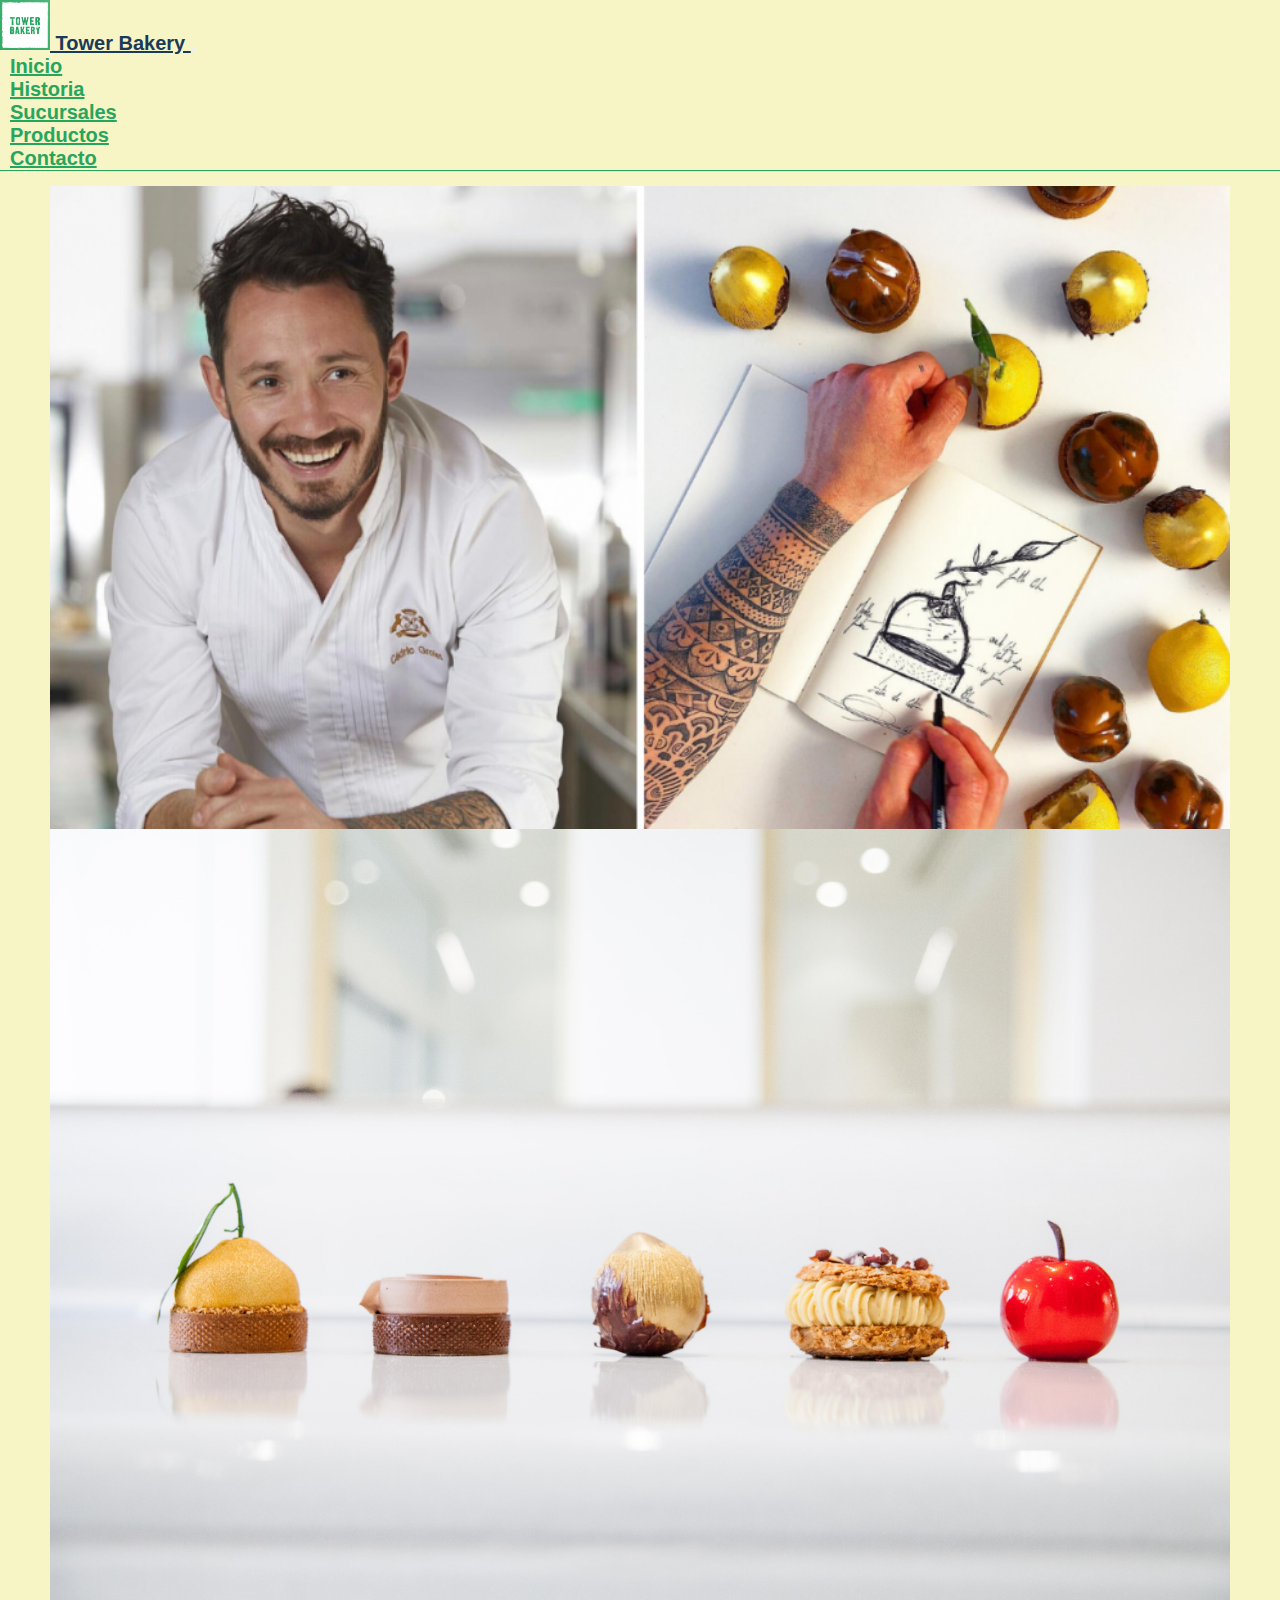
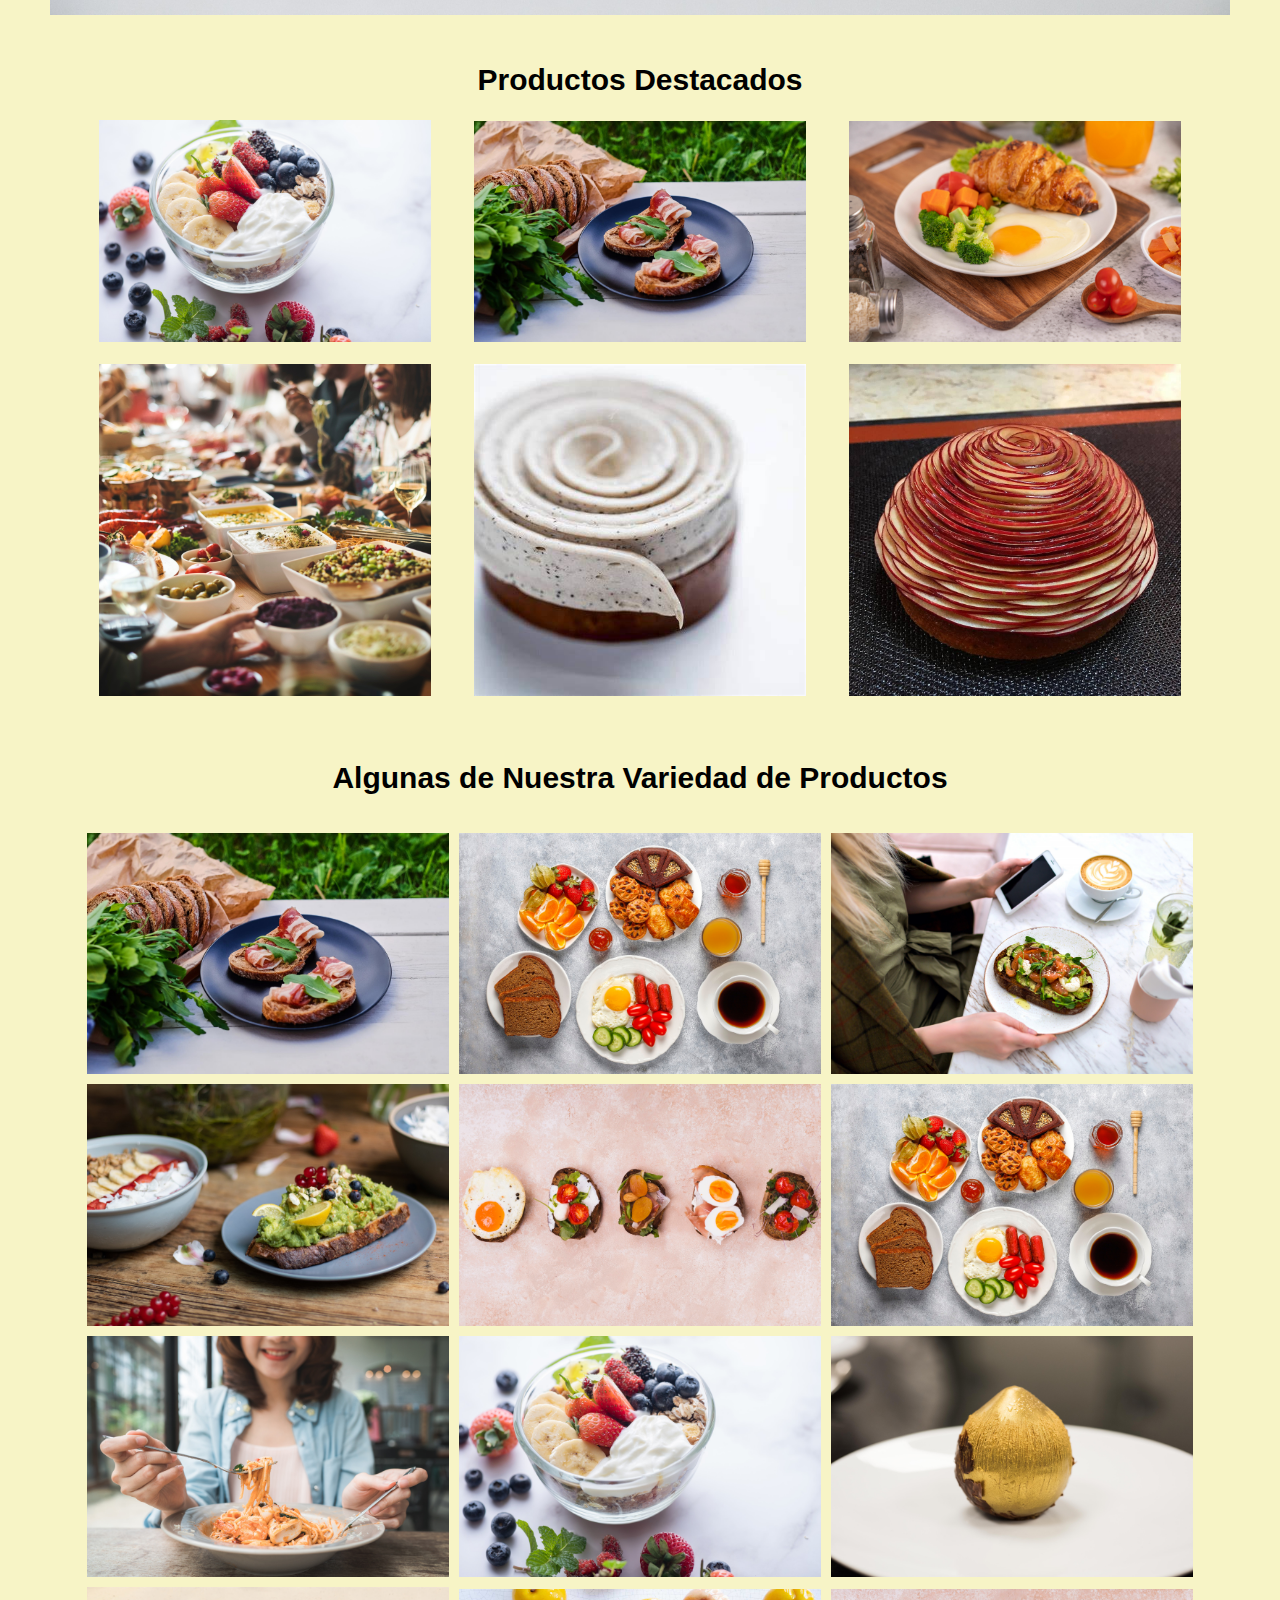
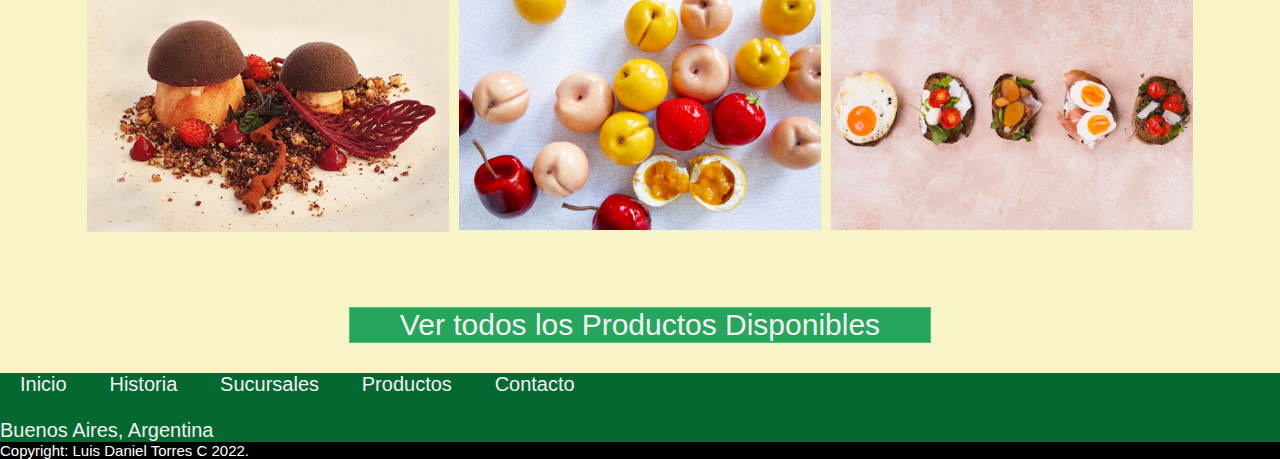
<file: index.html>
<!DOCTYPE html>
<html lang="en">
  <head>
    <meta charset="UTF-8" />
    <meta http-equiv="X-UA-Compatible" content="IE=edge" />
    <meta name="viewport" content="width=device-width, initial-scale=1.0" />
    <!-- FAVICON -->
    <link
      rel="shortcut icon"
      href="assets/favicon_io/favicon-32x32.png"
      type="image/x-icon"
    />
    <!-- FONTAWESOME -->
    <link
      rel="stylesheet"
      href="https://cdnjs.cloudflare.com/ajax/libs/font-awesome/6.2.0/css/all.min.css"
      integrity="sha512-xh6O/CkQoPOWDdYTDqeRdPCVd1SpvCA9XXcUnZS2FmJNp1coAFzvtCN9BmamE+4aHK8yyUHUSCcJHgXloTyT2A=="
      crossorigin="anonymous"
      referrerpolicy="no-referrer"
    />
    <!-- Bootstrap -->
    <link
      href="https://cdn.jsdelivr.net/npm/bootstrap@5.2.2/dist/css/bootstrap.min.css"
      rel="stylesheet"
      integrity="sha384-Zenh87qX5JnK2Jl0vWa8Ck2rdkQ2Bzep5IDxbcnCeuOxjzrPF/et3URy9Bv1WTRi"
      crossorigin="anonymous"
    />
    <!-- ARCHIVO CSS -->
    <link rel="stylesheet" href="css/style.css" />
    <title>Tower Bakery</title>
  </head>
  <body>
    <header>
      <nav class="navbar navbar-expand-md">
        <div class="container-fluid">
          <a class="navbar-brand" href="index.html">
            <img
              src="assets/LogoTB.png"
              alt="TowerBakery Logo"
              width="50"
              height="50"
              class="d-inline-block align-text-center"
            />
            Tower Bakery
          </a>
          <button
            class="navbar-toggler"
            type="button"
            data-bs-toggle="collapse"
            data-bs-target="#navbarSupportedContent"
            aria-controls="navbarSupportedContent"
            aria-expanded="false"
            aria-label="Toggle navigation"
          >
            <span class="navbar-toggler-icon"></span>
          </button>
          <div class="collapse navbar-collapse" id="navbarSupportedContent">
            <ul class="navbar-nav me-auto mb-2 mb-lg-0">
              <li class="nav-item">
                <a class="nav-link active" href="index.html" aria-current="page"
                  >Inicio</a
                >
              </li>
              <li class="nav-item">
                <a class="nav-link" href="pages/historia.html">Historia</a>
              </li>
              <li class="nav-item">
                <a class="nav-link" href="pages/sucursales.html">Sucursales</a>
              </li>
              <li class="nav-item">
                <a class="nav-link" href="pages/productos.html">Productos</a>
              </li>
              <li class="nav-item">
                <a class="nav-link" href="pages/contacto.html">Contacto</a>
              </li>
            </ul>
          </div>
        </div>
      </nav>
    </header>
    <section>
      <main>
        <!-- SLICE DE IMAGENES -->
        <div class="slice">
          <img class="slice__img" src="assets/27.png" alt="Slide1" />
          <img class="slice__img" src="assets/8.jpg" alt="Slide2" />
          <!-- 
          <img class="slice__img" src="assets/81.jpg" alt="Slide3" />
          <img class="slice__img" src="assets/69.jpg" alt="Slide3" />
         -->
        </div>
      </main>
    </section>
    <!-- SECCION PRODUCTOS DESTACADOS -->
    <section class="first__section">
      <article>
        <h2 class="tittle">Productos Destacados</h2>
        <!-- IMAGENES DE LOS PRODUCTOS DESTACADOS -->
        <div class="productos__destacados">
          <img class="productos__destacados--img" src="assets/64.jpg" alt="Producto Destacado 1" />
          <img class="productos__destacados--img" src="assets/65.jpg" alt="Producto Destacado 2" />
          <img class="productos__destacados--img" src="assets/67.jpg" alt="Producto Destacado 3" />
          <img class="productos__destacados--img" src="assets/69.jpg" alt="Producto Destacado 4" />
          <img class="productos__destacados--img" src="assets/51.jpg" alt="Producto Destacado 5" />
          <img class="productos__destacados--img" src="assets/61.jpg" alt="Producto Destacado 6" />
        </div>
      </article>
    </section>
    <!-- IMAGENES DE ALGUNOS PRODUCTOS -->
    <section class="second__section">
      <article>
        <h2 class="tittle">Algunas de Nuestra Variedad de Productos</h2>
        <div class="products__variety">
          <img class="products__variety--img" src="assets/65.jpg" alt="Productos Variados 1" />
          <img class="products__variety--img" src="assets/68.jpg" alt="Productos Variados 2" />
          <img class="products__variety--img" src="assets/80.jpg" alt="Productos Variados 3" />
          <img class="products__variety--img" src="assets/71.jpg" alt="Productos Variados 4" />
          <img class="products__variety--img" src="assets/62.jpg" alt="Productos Variados 5" />
          <img class="products__variety--img" src="assets/68.jpg" alt="Productos Variados 6" />
          <img class="products__variety--img" src="assets/82.jpg" alt="Productos Variados 7" />
          <img class="products__variety--img" src="assets/64.jpg" alt="Productos Variados 8" />
          <img class="products__variety--img" src="assets/3.jpg" alt="Productos Variados 9" />
          <img class="products__variety--img" src="assets/33.jpg" alt="Productos Variados 10" />
          <img class="products__variety--img" src="assets/35.jpg" alt="Productos Variados 11" />
          <img class="products__variety--img" src="assets/62.jpg" alt="Productos Variados 12" />
        </div>
      </article>
    </section>
    <!-- BOTON DE REDIRECCION A PAGINA PRODUCTOS -->
    <section class="products__button">
      <a class="products__link" href="pages/productos.html">
        <button type="button" class="btn btn-primary index-button" href="">
          Ver todos los Productos Disponibles
        </button>
      </a>
    </section>

    <!-- FOOTER -->
    <footer>
      <div class="container-fluid">
        <div class="row">
          <div class="col-xs-12 col-sm-12 col-md-6 col-lg-6 col-xl-6">
            <div class="footer-flex text-center">
              <a href="index.html" class="footer-link">Inicio</a>
              <a href="pages/historia.html" class="footer-link">Historia</a>
              <a href="pages/sucursales.html" class="footer-link">Sucursales</a>
              <a href="pages/productos.html" class="footer-link">Productos</a>
              <a href="pages/contacto.html" class="footer-link">Contacto</a>
            </div>
          </div>
          <div class="col-xs-12 col-sm-12 col-md-6 col-lg-6 col-xl-6 iconos">
            <div class="footer-flex-iconos text-center">
              <a class="footer-icon-link" href="https://www.instagram.com"
                ><i class="fa-brands fa-instagram nav__iconos"></i
              ></a>
              <a class="footer-icon-link" href="https://www.facebook.com"
                ><i class="fa-brands fa-facebook-f nav__iconos"></i
              ></a>
              <a class="footer-icon-link" href="https://www.twitter.com"
                ><i class="fa-brands fa-twitter nav__iconos"></i
              ></a>
              <a class="footer-icon-link" href="https://www.whatsapp.com"
                ><i class="fa-brands fa-whatsapp nav__iconos"></i
              ></a>
            </div>
          </div>
        </div>
        <div class="row">
          <div class="col-xs-12 col-sm-12 col-md-12 col-lg-12 col-xl-12">
            <div class="text-center footer-location">
              <i class="fa-solid fa-location-dot"></i> Buenos Aires, Argentina
            </div>
          </div>
        </div>
        <div class="row footer-copyright">
          <div class="col-xs-12 col-sm-12 col-md-12 col-lg-12 col-xl-12">
            <div class="text-center">
              <i class="fa-regular fa-copyright"></i> Copyright: Luis Daniel
              Torres C 2022.
            </div>
          </div>
        </div>
      </div>
    </footer>

    <script
      src="https://cdn.jsdelivr.net/npm/bootstrap@5.2.2/dist/js/bootstrap.bundle.min.js"
      integrity="sha384-OERcA2EqjJCMA+/3y+gxIOqMEjwtxJY7qPCqsdltbNJuaOe923+mo//f6V8Qbsw3"
      crossorigin="anonymous"
    ></script>
  </body>
</html>
</file>
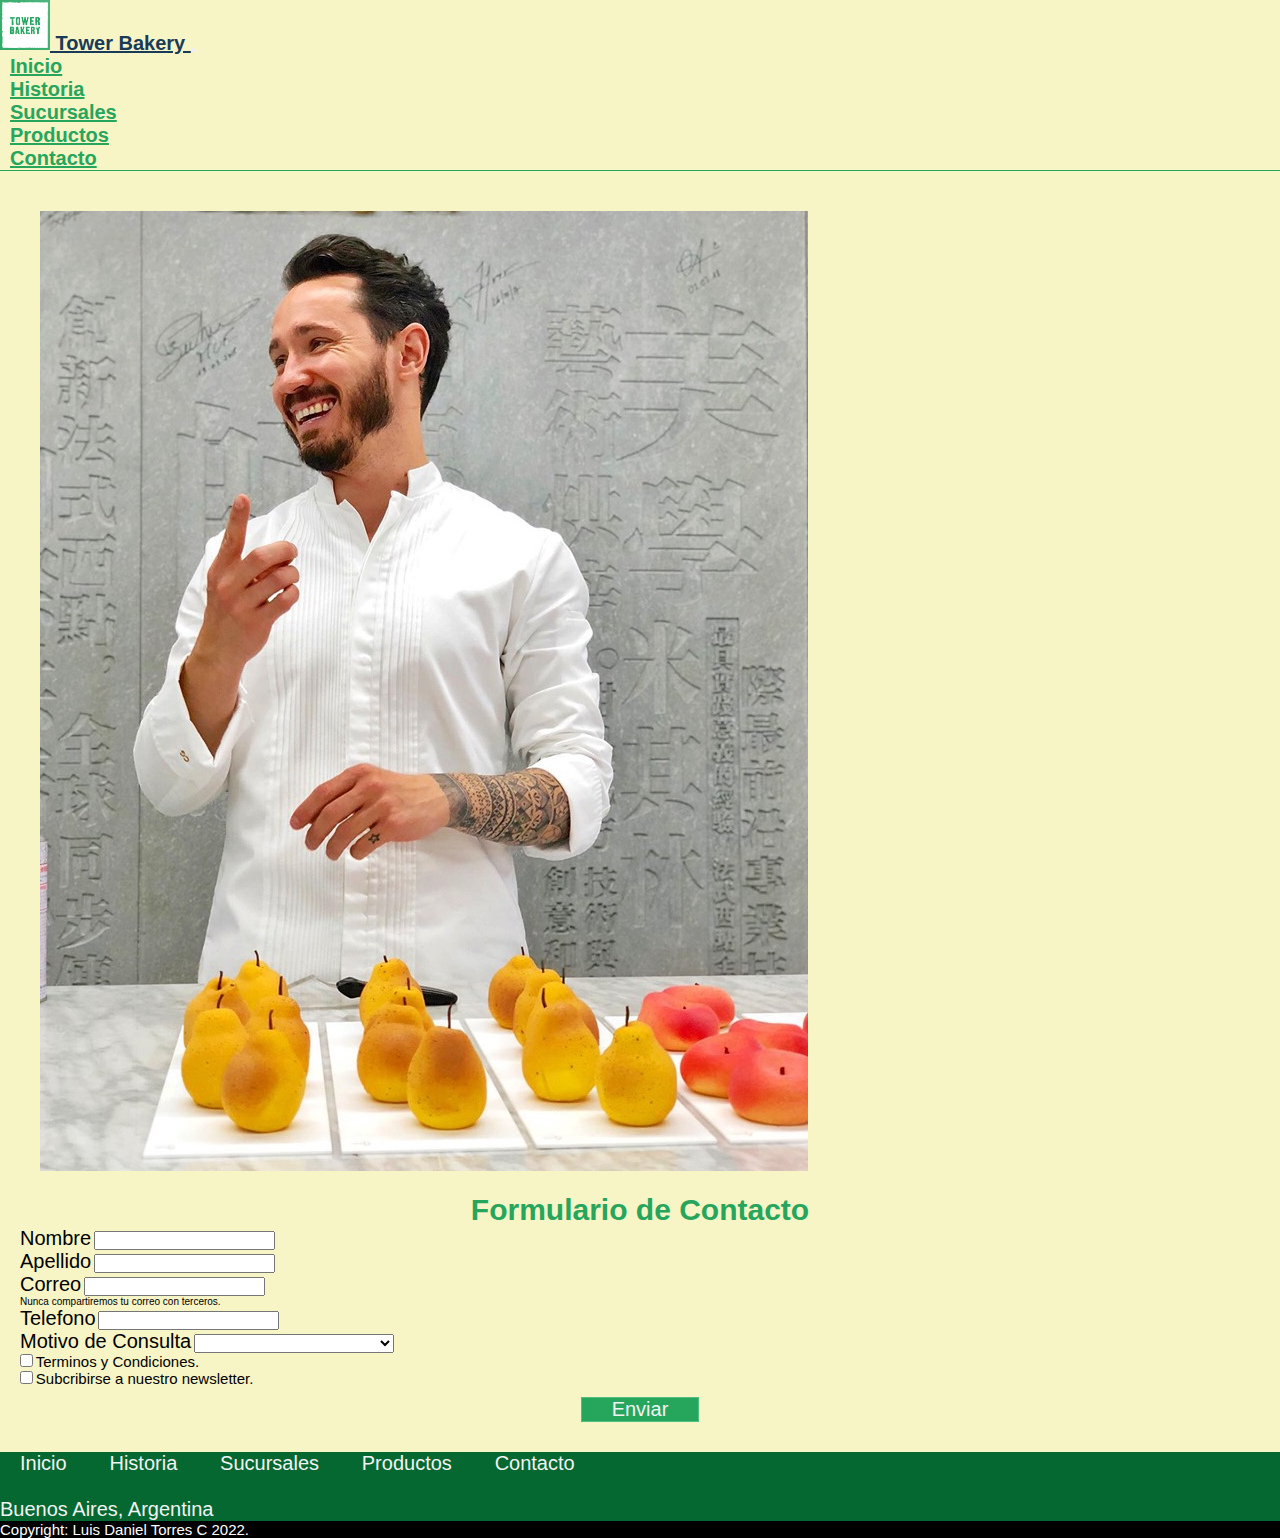
<file: pages/contacto.html>
<!DOCTYPE html>
<html lang="es">
  <head>
    <meta charset="UTF-8" />
    <meta http-equiv="X-UA-Compatible" content="IE=edge" />
    <meta name="viewport" content="width=device-width, initial-scale=1.0" />
    <link
      rel="shortcut icon"
      href="../assets/favicon_io/favicon-32x32.png"
      type="image/x-icon"
    />
    <!-- FONTAWESOME -->
    <link
      rel="stylesheet"
      href="https://cdnjs.cloudflare.com/ajax/libs/font-awesome/6.2.0/css/all.min.css"
      integrity="sha512-xh6O/CkQoPOWDdYTDqeRdPCVd1SpvCA9XXcUnZS2FmJNp1coAFzvtCN9BmamE+4aHK8yyUHUSCcJHgXloTyT2A=="
      crossorigin="anonymous"
      referrerpolicy="no-referrer"
    />
    <!-- Bootstrap -->
    <link
      href="https://cdn.jsdelivr.net/npm/bootstrap@5.2.2/dist/css/bootstrap.min.css"
      rel="stylesheet"
      integrity="sha384-Zenh87qX5JnK2Jl0vWa8Ck2rdkQ2Bzep5IDxbcnCeuOxjzrPF/et3URy9Bv1WTRi"
      crossorigin="anonymous"
    />
    <!-- ARCHIVO CSS -->
    <link rel="stylesheet" href="../css/style.css" />
    <title>Contacto</title>
  </head>
  <body>
    <header>
      <nav class="navbar navbar-expand-md">
        <div class="container-fluid">
          <a class="navbar-brand" href="../index.html">
            <img
              src="../assets/LogoTB.png"
              alt=""
              width="50"
              height="50"
              class="d-inline-block align-text-center"
            />
            Tower Bakery
          </a>
          <button
            class="navbar-toggler"
            type="button"
            data-bs-toggle="collapse"
            data-bs-target="#navbarSupportedContent"
            aria-controls="navbarSupportedContent"
            aria-expanded="false"
            aria-label="Toggle navigation"
          >
            <span class="navbar-toggler-icon"></span>
          </button>
          <div class="collapse navbar-collapse" id="navbarSupportedContent">
            <ul class="navbar-nav me-auto mb-2 mb-lg-0">
              <li class="nav-item">
                <a class="nav-link" href="../index.html">Inicio</a>
              </li>
              <li class="nav-item">
                <a class="nav-link" href="historia.html">Historia</a>
              </li>
              <li class="nav-item">
                <a class="nav-link" href="sucursales.html">Sucursales</a>
              </li>
              <li class="nav-item">
                <a class="nav-link" href="productos.html">Productos</a>
              </li>
              <li class="nav-item">
                <a
                  class="nav-link active"
                  href="contacto.html"
                  aria-current="page"
                  >Contacto</a
                >
              </li>
            </ul>
          </div>
        </div>
      </nav>
    </header>

    <main>
      <section class="contact-section">
        <div class="container-fluid">
          <div class="row section__main">
            <div class="col-xs-0 col-sm-0 col-md-6 col-lg-6 col-xl-6">
              <img
                src="../assets/30.jpg"
                alt="Imagen Variada"
                class="img-fluid contact-img"
              />
            </div>
            <div
              class="col-xs-6 col-sm-8 col-md-6 col-lg-6 col-xl-6 section-form"
            >
              <form>
                <h3 class="form-tittle">Formulario de Contacto</h3>
                <div class="mb-3">
                  <label class="form-label">Nombre</label>
                  <input type="text" class="form-control" id="" />
                </div>
                <div class="mb-3">
                  <label class="form-label">Apellido</label>
                  <input type="text" class="form-control" id="" />
                </div>
                <div class="mb-3">
                  <label class="form-label">Correo</label>
                  <input
                    type="email"
                    class="form-control"
                    id=""
                    aria-describedby="emailHelp"
                  />
                </div>
                <div class="mb-3">
                  <div id="emailHelp" class="form-text">
                    Nunca compartiremos tu correo con terceros.
                  </div>
                </div>
                <div class="mb-3">
                  <label for="" class="form-label">Telefono</label>
                  <input type="number" class="form-control" id="" />
                </div>

                <div class="mb-3">
                  <label class="form-label">Motivo de Consulta</label>
                  <select id="" class="form-select">
                    <option selected></option>
                    <option>Torta Personalizada</option>
                    <option>Catering para Brunch</option>
                    <option>Catering de Dulces</option>
                    <option>Catering Mixto (Dulce/Salado)</option>
                    <option>Catering Personalizado</option>
                  </select>
                </div>

                <div class="mb-3 form-check">
                  <input
                    type="checkbox"
                    class="form-check-input"
                    id="exampleCheck1"
                  />
                  <label class="form-check-label" for="exampleCheck1"
                    >Terminos y Condiciones.</label
                  >
                </div>
                <div class="mb-3 form-check">
                  <input
                    type="checkbox"
                    class="form-check-input"
                    id="exampleCheck1"
                  />
                  <label class="form-check-label" for="exampleCheck1"
                    >Subcribirse a nuestro newsletter.</label
                  >
                </div>
                <div class="button-section">
                  <a class="contact-link" href="#">
                    <button
                      type="button"
                      class="btn btn-primary contact-button"
                    >
                      Enviar
                    </button>
                  </a>
                </div>
              </form>
            </div>
          </div>
        </div>
      </section>
    </main>

    <footer>
      <div class="container-fluid">
        <div class="row">
          <div class="col-xs-12 col-sm-12 col-md-6 col-lg-6 col-xl-6">
            <div class="footer-flex text-center">
              <a href="../index.html" class="footer-link">Inicio</a>
              <a href="historia.html" class="footer-link">Historia</a>
              <a href="sucursales.html" class="footer-link">Sucursales</a>
              <a href="productos.html" class="footer-link">Productos</a>
              <a href="contacto.html" class="footer-link">Contacto</a>
            </div>
          </div>
          <div class="col-xs-12 col-sm-12 col-md-6 col-lg-6 col-xl-6 iconos">
            <div class="footer-flex-iconos text-center">
              <a class="footer-icon-link" href="https://www.instagram.com"
                ><i class="fa-brands fa-instagram nav__iconos"></i
              ></a>
              <a class="footer-icon-link" href="https://www.facebook.com"
                ><i class="fa-brands fa-facebook-f nav__iconos"></i
              ></a>
              <a class="footer-icon-link" href="https://www.twitter.com"
                ><i class="fa-brands fa-twitter nav__iconos"></i
              ></a>
              <a class="footer-icon-link" href="https://www.whatsapp.com"
                ><i class="fa-brands fa-whatsapp nav__iconos"></i
              ></a>
            </div>
          </div>
        </div>
        <div class="row">
          <div class="col-xs-12 col-sm-12 col-md-12 col-lg-12 col-xl-12">
            <div class="text-center footer-location">
              <i class="fa-solid fa-location-dot"></i> Buenos Aires, Argentina
            </div>
          </div>
        </div>
        <div class="row footer-copyright">
          <div class="col-xs-12 col-sm-12 col-md-12 col-lg-12 col-xl-12">
            <div class="text-center">
              <i class="fa-regular fa-copyright"></i> Copyright: Luis Daniel
              Torres C 2022.
            </div>
          </div>
        </div>
      </div>
    </footer>

    <script
      src="https://cdn.jsdelivr.net/npm/bootstrap@5.0.2/dist/js/bootstrap.bundle.min.js"
      integrity="sha384-MrcW6ZMFYlzcLA8Nl+NtUVF0sA7MsXsP1UyJoMp4YLEuNSfAP+JcXn/tWtIaxVXM"
      crossorigin="anonymous"
    ></script>
  </body>
</html>
</file>
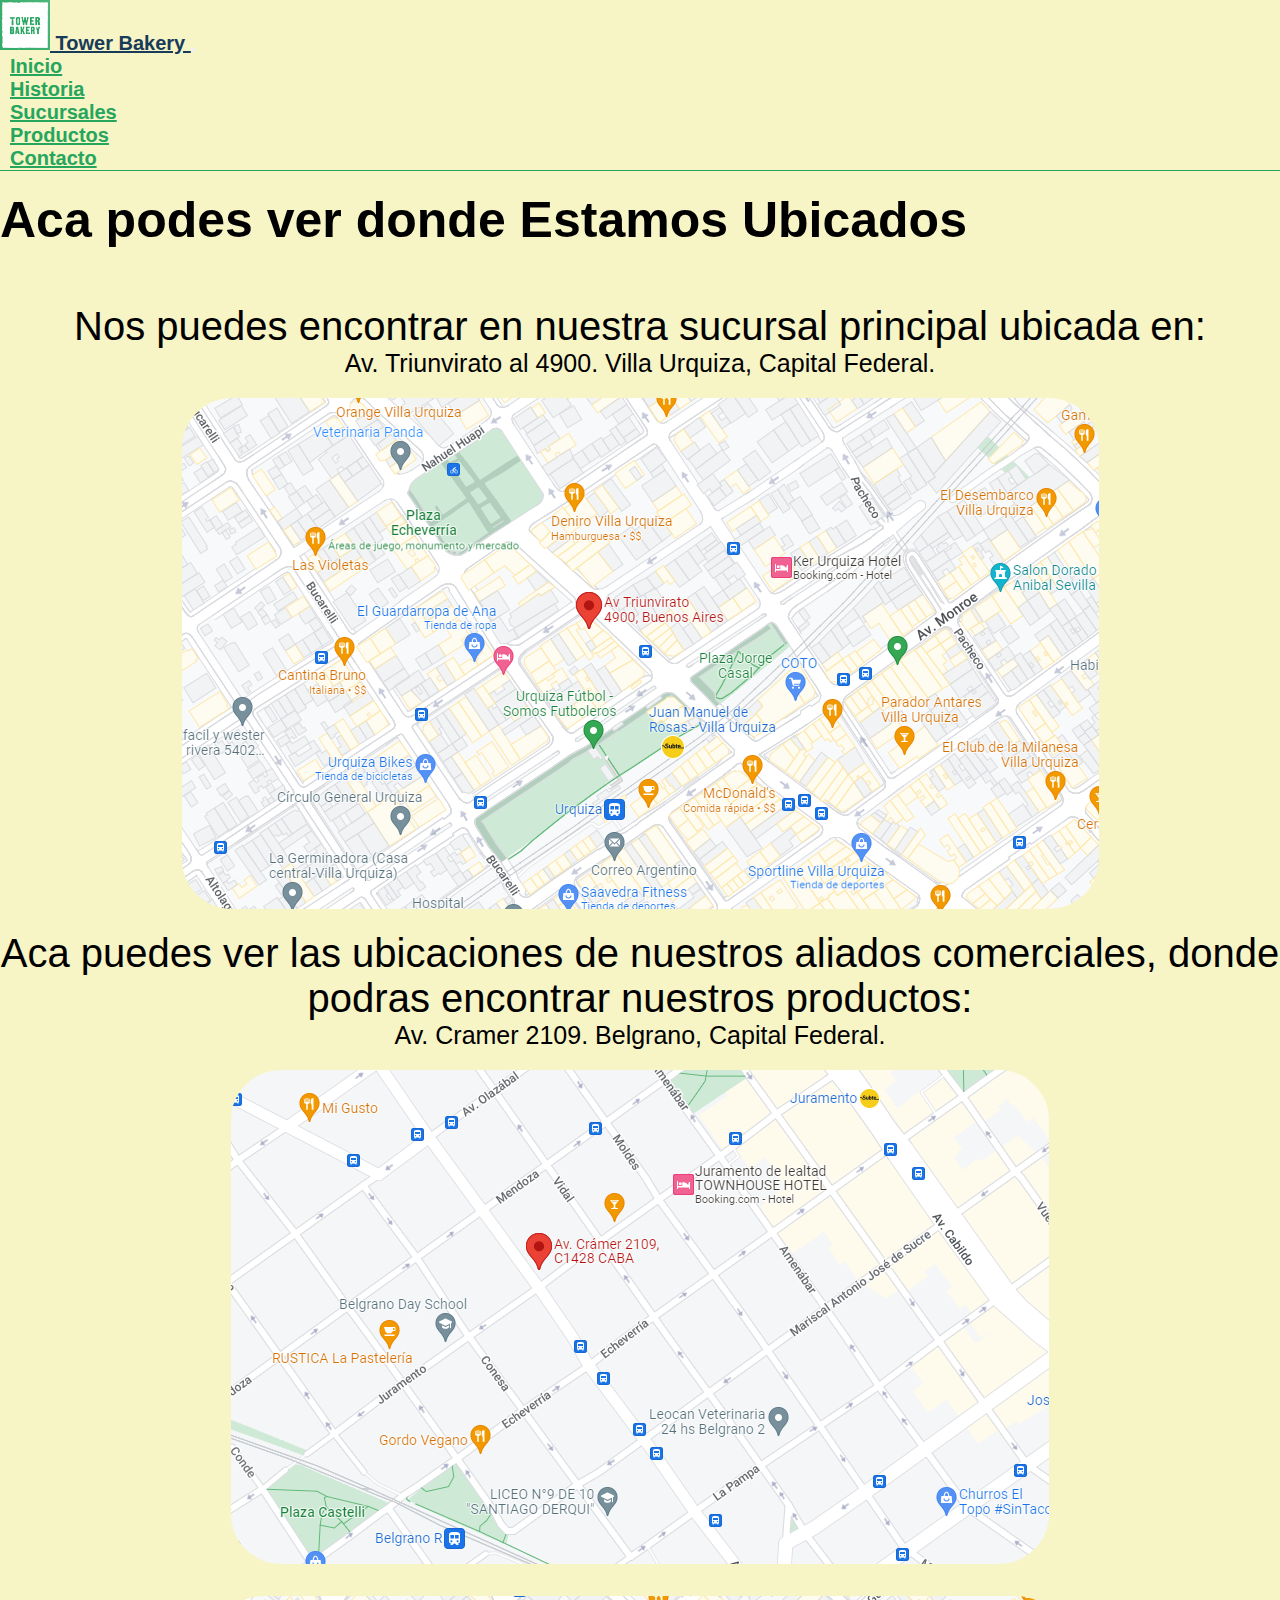
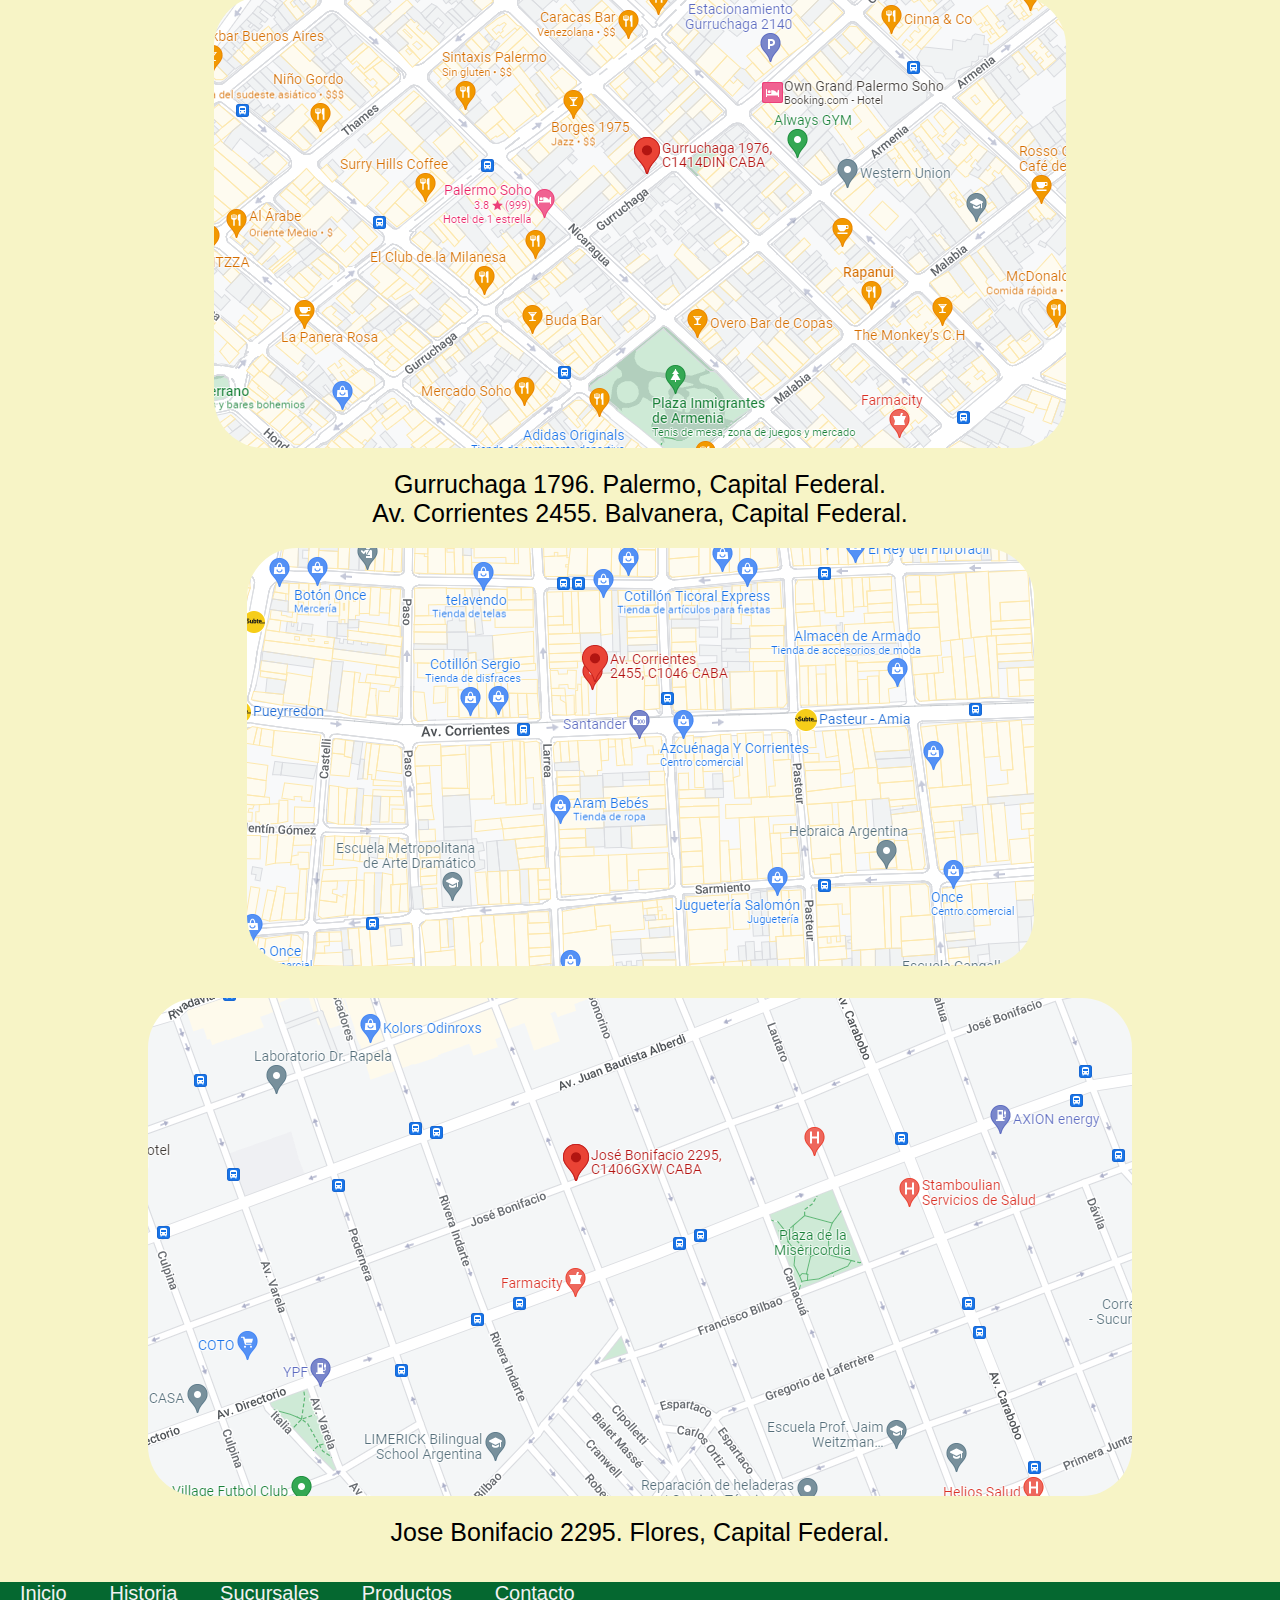
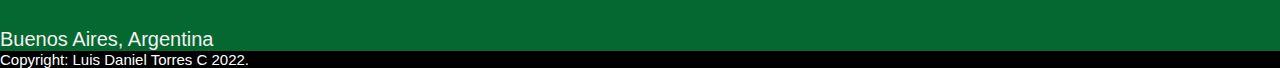
<file: pages/sucursales.html>
<!DOCTYPE html>
<html lang="en">
  <head>
    <meta charset="UTF-8" />
    <meta http-equiv="X-UA-Compatible" content="IE=edge" />
    <meta name="viewport" content="width=device-width, initial-scale=1.0" />
    <!-- FAVICON -->
    <link
      rel="shortcut icon"
      href="../assets/favicon_io/favicon-32x32.png"
      type="image/x-icon"
    />
    <!-- FONTAWESOME -->
    <link
      rel="stylesheet"
      href="https://cdnjs.cloudflare.com/ajax/libs/font-awesome/6.2.0/css/all.min.css"
      integrity="sha512-xh6O/CkQoPOWDdYTDqeRdPCVd1SpvCA9XXcUnZS2FmJNp1coAFzvtCN9BmamE+4aHK8yyUHUSCcJHgXloTyT2A=="
      crossorigin="anonymous"
      referrerpolicy="no-referrer"
    />
    <!-- Bootstrap -->
    <link
      href="https://cdn.jsdelivr.net/npm/bootstrap@5.2.2/dist/css/bootstrap.min.css"
      rel="stylesheet"
      integrity="sha384-Zenh87qX5JnK2Jl0vWa8Ck2rdkQ2Bzep5IDxbcnCeuOxjzrPF/et3URy9Bv1WTRi"
      crossorigin="anonymous"
    />
    <!-- ARCHIVO CSS -->
    <link rel="stylesheet" href="../css/style.css" />
    <!-- Animate CSS -->
    <link
      rel="stylesheet"
      href="https://cdnjs.cloudflare.com/ajax/libs/animate.css/4.1.1/animate.min.css"
    />
    <!-- AOS Animation -->
    <link href="https://unpkg.com/aos@2.3.1/dist/aos.css" rel="stylesheet" />
    <title>Sucursales</title>
  </head>
  <body>
    <header>
      <nav class="navbar navbar-expand-md">
        <div class="container-fluid">
          <a class="navbar-brand" href="#">
            <img
              src="../assets/LogoTB.png"
              alt=""
              width="50"
              height="50"
              class="d-inline-block align-text-center"
            />
            Tower Bakery
          </a>
          <button
            class="navbar-toggler"
            type="button"
            data-bs-toggle="collapse"
            data-bs-target="#navbarSupportedContent"
            aria-controls="navbarSupportedContent"
            aria-expanded="false"
            aria-label="Toggle navigation"
          >
            <span class="navbar-toggler-icon"></span>
          </button>
          <div class="collapse navbar-collapse" id="navbarSupportedContent">
            <ul class="navbar-nav me-auto mb-2 mb-lg-0">
              <li class="nav-item">
                <a class="nav-link" href="../index.html">Inicio</a>
              </li>
              <li class="nav-item">
                <a class="nav-link" href="historia.html">Historia</a>
              </li>
              <li class="nav-item">
                <a
                  class="nav-link active"
                  href="sucursales.html"
                  aria-current="page"
                  >Sucursales</a
                >
              </li>
              <li class="nav-item">
                <a class="nav-link" href="productos.html">Productos</a>
              </li>
              <li class="nav-item">
                <a class="nav-link" href="contacto.html">Contacto</a>
              </li>
            </ul>
          </div>
        </div>
      </nav>
    </header>
    <main>
      <section class="sucursal-main-location">
        <div class="container-fluid text-center">
          <h1 class="location">Aca podes ver donde Estamos Ubicados</h1>
        </div>
      </section>

      <section class="sucursal-section">
        <div class="container">
          <div class="row">
            <div
              class="col-xs-12 col-sm-12 col-md-12 col-lg-12 col-xl-12 allies-location"
            >
              <p class="description">
                Nos puedes encontrar en nuestra sucursal principal ubicada en:
              </p>
              <div class="allies-location-text">
                <a
                  href="https://www.google.com/maps/place/Av+Triunvirato+4900,+Buenos+Aires/@-34.573186,-58.488091,16z/data=!4m5!3m4!1s0x95bcb65e78779a2d:0x5e5db7ba51c54b2c!8m2!3d-34.573186!4d-58.4880914?hl=es-419"
                  target="_blank"
                  ><i class="fa-solid fa-location-dot"></i></a
                >Av. Triunvirato al 4900. Villa Urquiza, Capital Federal.
              </div>
            </div>
          </div>
          <div class="row">
            <div
              class="col-xs-12 col-sm-12 col-md-12 col-lg-12 col-xl-12 img-location"
            >
              <div data-aos="zoom-in-up" data-aos-duration="1500">
                <img
                  src="../assets/main-location.PNG"
                  alt="Ubicacion Principal"
                  class="img-fluid img-location-edit"
                />
              </div>
            </div>
          </div>

          <div class="row">
            <div
              class="col-xs-12 col-sm-12 col-md-12 col-lg-12 col-xl-12 allies-location mt-5 mb-5"
            >
              <p class="description">
                Aca puedes ver las ubicaciones de nuestros aliados comerciales,
                donde podras encontrar nuestros productos:
              </p>
            </div>
          </div>

          <div class="row">
            <div
              class="col-xs-12 col-sm-6 col-md-6 col-lg-6 col-xl-6 allies-location"
            >
              <div class="allies-location-text">
                <a
                  href="https://www.google.com/maps/place/Av.+Cr%C3%A1mer+2109,+C1428+CABA/@-34.5653306,-58.4608358,18.46z/data=!4m12!1m6!3m5!1s0x95bccbf48294cc45:0xe37edeb259d03902!2sCTC+-+Centro+de+Transferencia+de+Cargas!8m2!3d-34.6682273!4d-58.4372892!3m4!1s0x95bcb5d5c16be5bf:0xa1b0df868b4a68ba!8m2!3d-34.5645302!4d-58.4613056?hl=es-419"
                  target="_blank"
                  ><i class="fa-solid fa-location-dot"></i
                ></a>
                Av. Cramer 2109. Belgrano, Capital Federal.
              </div>
            </div>
            <div
              class="col-xs-12 col-sm-6 col-md-6 col-lg-6 col-xl-6 img-location"
            >
              <div
                data-aos="fade-left"
                data-aos-anchor="#example-anchor"
                data-aos-offset="300"
                data-aos-duration="2500"
              >
                <img
                  src="../assets/location1.PNG"
                  alt="Ubicacion Aliado Comercial"
                  class="img-fluid img-location-edit"
                />
              </div>
            </div>
          </div>
          <div class="row">
            <div
              class="col-xs-12 col-sm-6 col-md-6 col-lg-6 col-xl-6 img-location"
            >
              <div
                data-aos="fade-right"
                data-aos-anchor="#example-anchor"
                data-aos-offset="300"
                data-aos-duration="2500"
              >
                <img
                  src="../assets/location2.PNG"
                  alt="Ubicacion Aliado Comercial"
                  class="img-fluid img-location-edit"
                />
              </div>
            </div>
            <div
              class="col-xs-12 col-sm-6 col-md-6 col-lg-6 col-xl-6 allies-location"
            >
              <div class="allies-location-text">
                <a
                  href="https://www.google.com/maps/place/Gurruchaga+1976,+C1414DIN+CABA/@-34.5868012,-58.4276694,17z/data=!3m1!4b1!4m5!3m4!1s0x95bcb586f13892cd:0xf678db09b11bb228!8m2!3d-34.5868056!4d-58.4254807?hl=es-419"
                  target="_blank"
                  ><i class="fa-solid fa-location-dot"></i
                ></a>
                Gurruchaga 1796. Palermo, Capital Federal.
              </div>
            </div>
          </div>
          <div class="row">
            <div
              class="col-xs-12 col-sm-6 col-md-6 col-lg-6 col-xl-6 allies-location"
            >
              <div class="allies-location-text">
                <a
                  href="https://www.google.com/maps?ll=-34.604299,-58.401621&z=15&t=m&hl=es-419&gl=AR&mapclient=embed&q=Av.+Corrientes+2455+C1046+CABA"
                  target="_blank"
                  ><i class="fa-solid fa-location-dot"></i
                ></a>
                Av. Corrientes 2455. Balvanera, Capital Federal.
              </div>
            </div>
            <div
              class="col-xs-12 col-sm-6 col-md-6 col-lg-6 col-xl-6 img-location"
            >
              <div
                data-aos="fade-left"
                data-aos-anchor="#example-anchor"
                data-aos-offset="300"
                data-aos-duration="2500"
              >
                <img
                  src="../assets/location3.PNG"
                  alt="Ubicacion Aliado Comercial"
                  class="img-fluid img-location-edit"
                />
              </div>
            </div>
          </div>
          <div class="row">
            <div
              class="col-xs-12 col-sm-6 col-md-6 col-lg-6 col-xl-6 img-location"
            >
              <div
                data-aos="fade-right"
                data-aos-anchor="#example-anchor"
                data-aos-offset="300"
                data-aos-duration="2500"
              >
                <img
                  src="../assets/location4.PNG"
                  alt="Ubicacion Aliado Comercial"
                  class="img-fluid img-location-edit"
                />
              </div>
            </div>
            <div
              class="col-xs-12 col-sm-6 col-md-6 col-lg-6 col-xl-6 allies-location"
            >
              <div class="allies-location-text">
                <a
                  href="https://www.google.com.ar/maps/place/Jos%C3%A9+Bonifacio+2295,+C1406+GXW,+Buenos+Aires/@-34.6317701,-58.4616015,17z/data=!3m1!4b1!4m5!3m4!1s0x95bcca28e532faed:0x4eeb12e1a2021735!8m2!3d-34.6317745!4d-58.4594128"
                  target="_blank"
                  ><i class="fa-solid fa-location-dot"></i
                ></a>
                Jose Bonifacio 2295. Flores, Capital Federal.
              </div>
            </div>
          </div>
        </div>
      </section>
    </main>

    <footer>
      <div class="container-fluid">
        <div class="row">
          <div class="col-xs-12 col-sm-12 col-md-6 col-lg-6 col-xl-6">
            <div class="footer-flex text-center">
              <a href="../index.html" class="footer-link">Inicio</a>
              <a href="historia.html" class="footer-link">Historia</a>
              <a href="sucursales.html" class="footer-link">Sucursales</a>
              <a href="productos.html" class="footer-link">Productos</a>
              <a href="contacto.html" class="footer-link">Contacto</a>
            </div>
          </div>
          <div class="col-xs-12 col-sm-12 col-md-6 col-lg-6 col-xl-6 iconos">
            <div class="footer-flex-iconos text-center">
              <a class="footer-icon-link" href="https://www.instagram.com"
                ><i class="fa-brands fa-instagram nav__iconos"></i
              ></a>
              <a class="footer-icon-link" href="https://www.facebook.com"
                ><i class="fa-brands fa-facebook-f nav__iconos"></i
              ></a>
              <a class="footer-icon-link" href="https://www.twitter.com"
                ><i class="fa-brands fa-twitter nav__iconos"></i
              ></a>
              <a class="footer-icon-link" href="https://www.whatsapp.com"
                ><i class="fa-brands fa-whatsapp nav__iconos"></i
              ></a>
            </div>
          </div>
        </div>
        <div class="row">
          <div class="col-xs-12 col-sm-12 col-md-12 col-lg-12 col-xl-12">
            <div class="text-center footer-location">
              <i class="fa-solid fa-location-dot"></i> Buenos Aires, Argentina
            </div>
          </div>
        </div>
        <div class="row footer-copyright">
          <div class="col-xs-12 col-sm-12 col-md-12 col-lg-12 col-xl-12">
            <div class="text-center">
              <i class="fa-regular fa-copyright"></i> Copyright: Luis Daniel
              Torres C 2022.
            </div>
          </div>
        </div>
      </div>
    </footer>

    <script
      src="https://cdn.jsdelivr.net/npm/bootstrap@5.0.2/dist/js/bootstrap.bundle.min.js"
      integrity="sha384-MrcW6ZMFYlzcLA8Nl+NtUVF0sA7MsXsP1UyJoMp4YLEuNSfAP+JcXn/tWtIaxVXM"
      crossorigin="anonymous"
    ></script>
    <script src="https://unpkg.com/aos@next/dist/aos.js"></script>
    <script>
      AOS.init();
    </script>
  </body>
</html>
</file>
<file: css/style.css>
/*RESET*/
* {
  margin: 0;
  padding: 0;
  box-sizing: border-box;
  font-family: "Encode Sans", sans-serif;
}

/* CSS GENERALES */
html {
  font-size: 62.5%;
}

body {
  background: #f7f4c6;
}

/*Google Fonts*/
@import url("https://fonts.googleapis.com/css2?family=Dongle:wght@300;400;700&display=swap");
@import url("https://fonts.googleapis.com/css2?family=Encode+Sans:wght@300;400;700&display=swap");

/* 
font-family: 'Dongle', sans-serif;
font-family: 'Encode Sans', sans-serif;
*/

/* NAVBAR CSS */
.navbar {
  background-color: transparent;
  border-bottom: 1px solid #26a65d;
}

.navbar-brand {
  font-size: 2rem;
  color: #26a65d;
  font-weight: 700;
}

.navbar-brand:hover {
  color: #183b59;
}

.navbar-nav {
  margin: 0 auto;
}

.nav-item {
  padding: 0 1rem;
  font-size: 2rem;
  font-weight: 700;
}

.nav-link:hover {
  color: #183b59;
  border-bottom: 1px solid #183b59;
}

.nav-link {
  color: #26a65d;
}

/*INDEX CSS*/

.slice {
  padding: 1.5rem 5rem;
  display: flex;
  flex-direction: column;
  align-items: center;
}

.slice__img {
  width: 100%;
}

.productos__destacados {
  max-width: 100%;
}

.productos__destacados--img {
  width: 30%;
  padding: 1rem 2rem;
  max-width: 100%;
}

.first__section {
  text-align: center;
  padding: 2rem;
}

.tittle {
  font-family: "Encode Sans Expanded", sans-serif;
  line-height: 4rem;
  padding: 1rem;
  max-width: 100%;
  font-style: normal;
  font-weight: 700;
  font-size: 3rem;
}
.second__section {
  text-align: center;
  padding: 2rem;
}

.products__variety {
  display: flex;
  flex-direction: row;
  flex-wrap: wrap;
  justify-content: center;
  align-items: center;
  padding: 2rem 0rem;
}

.products__variety--img {
  width: 30%;
  padding: 0.5rem 0.5rem;
}

.products__variety--img:hover {
  transition: 1s;
  opacity: 0.7;
}

.products__button {
  text-align: center;
  padding: 3rem;
}

.index-button {
  font-size: 3rem;
  padding: 0rem 5rem;
  background-color: #26a65d;
  border: 0.1rem solid #50bf80;
  color: #f2f2f2;
  font-family: "Dongle", sans-serif;
  font-weight: 300;
  cursor: pointer;
}

.index-button:hover {
  background-color: #f2f2f2;
  color: #26a65d;
  border-color: #26a65d;
}

/* SUCURSAL PAGE CSS */

.location {
  font-size: 5rem;
}

.sucursal-main-location {
  padding: 2rem 0;
  font-size: 3rem;
}

.sucursal-section {
  padding: 3.5rem 0;
}

.img-location {
  text-align: center;
  padding: 1rem 1rem;
  margin: 1rem 0;
}

.img-location-edit {
  border-radius: 50px;
}

.description {
  font-size: 4rem;
}

.allies-location {
  font-size: 2.5rem;
  align-self: center;
  text-align: center;
}

.allies-location-text {
  font-size: 2.5rem;
  align-self: center;
  text-align: center;
}

/*CONTACTO CSS*/

.contact-section {
  z-index: 0;
  padding: 2rem 2rem;
}

.contact-img {
  padding: 2rem 2rem;
}

.section-form {
  margin: auto;
}

.form-tittle {
  text-align: center;
  font-size: 3rem;
  color: #26a65d;
  font-weight: 700;
}

.form-control:focus,
.form-select:focus,
.form-check-input:focus {
  border-color: #26a65d;
  box-shadow: 5px 5px 5px 0px #26a65d;
}

.form-label,
option {
  font-size: 2rem;
}

.form-check-label {
  font-size: 1.5rem;
  font-weight: 400;
}

.contact-button {
  font-size: 2rem;
  padding: 0rem 3rem;
  background-color: #26a65d;
  border: 0.1rem solid #50bf80;
  color: #f2f2f2;
  font-family: "Dongle", sans-serif;
  font-weight: 300;
  cursor: pointer;
}

.contact-button:hover {
  background-color: #f2f2f2;
  color: #26a65d;
  border-color: #26a65d;
}

.button-section {
  text-align: center;
  padding: 1rem 0;
}

.svg-edit{
  z-index: -1;
  position: relative;
}

/* FOOTER CSS */
footer {
  background-color: #056830;
}

.footer-link {
  padding: 0 2rem;
  font-size: 2rem;
  color: #f2f2f2;
  text-decoration: none;
}

.iconos {
  align-self: center;
  cursor: pointer;
}

.footer-link:hover {
  color: #183b59;
  border-bottom: 1px solid #183b59;
  font-weight: 700;
}

.fa-brands {
  font-size: 2rem;
  margin: 0 4rem;
  color: #f2f2f2;
  text-decoration: none;
}

.fa-brands:hover {
  color: #183b59;
  font-weight: 700;
  border-bottom: 1px solid #183b59;
}

.footer-location {
  color: #f2f2f2;
  font-size: 2rem;
}
.footer-copyright {
  background-color: black;
  color: white;
  font-size: 1.5rem;
}

@media (max-width: 768px) {
  .navbar-nav {
    text-align: center;
  }

  .contact-img {
    display: none;
  }

  .contact-section {
    background-image: url(../assets/30.jpg);
    background-position: center;
    background-repeat: no-repeat;
    background-size: contain;
  }
}
</file>
